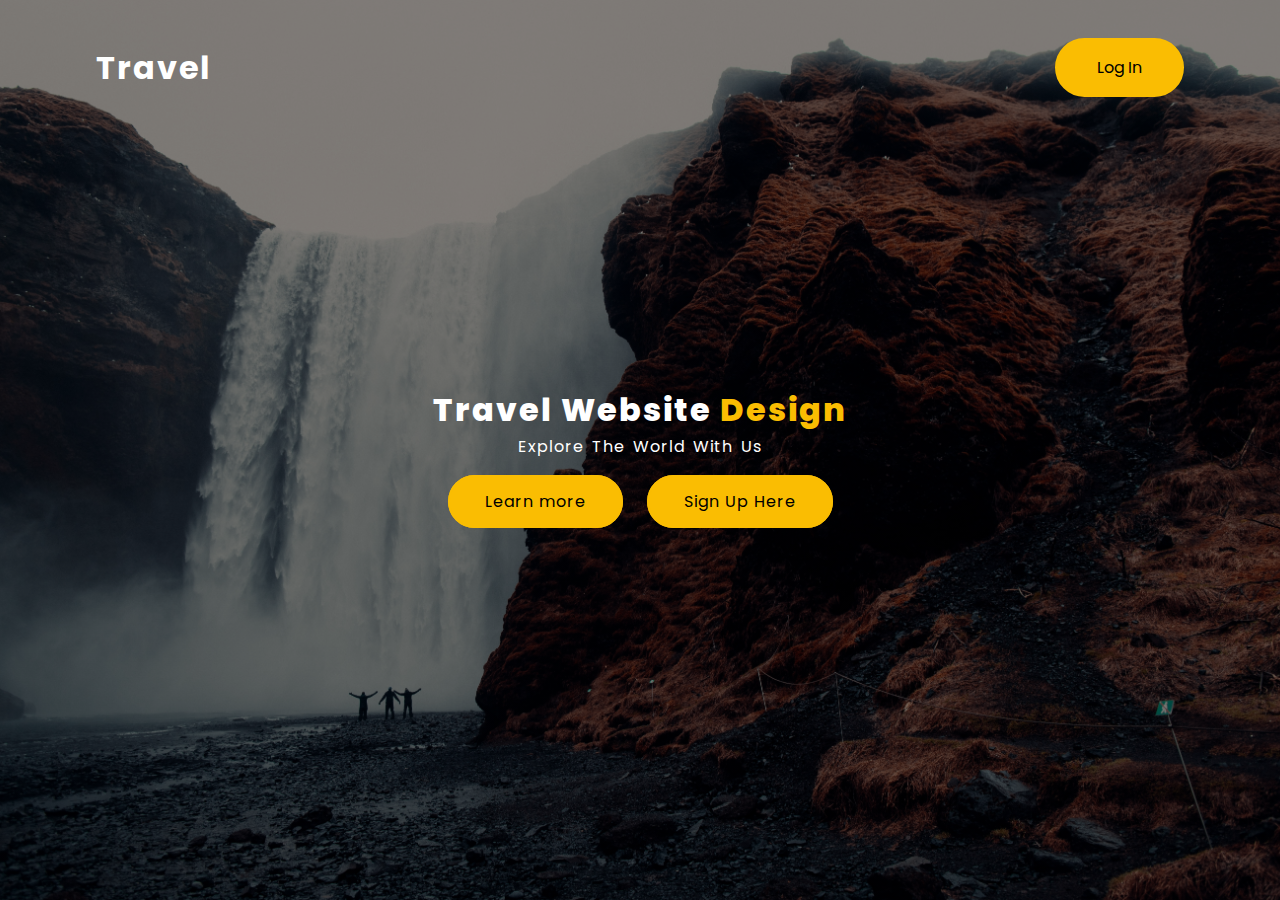
<file: index.html>
<!DOCTYPE html>
<html lang="en">
<head>
    <meta charset="UTF-8">
    <meta http-equiv="X-UA-Compatible" content="IE=edge">
    <meta name="viewport" content="width=device-width, initial-scale=1.0">
    <title>TRAVEL WEBSITE</title>
    <link rel="stylesheet" type="text/css" href="style.css">
    <link rel="preconnect" href="https://fonts.googleapis.com">
<link rel="preconnect" href="https://fonts.gstatic.com" crossorigin>
<link href="https://fonts.googleapis.com/css2?family=Poppins:ital,wght@0,100;0,200;0,300;0,400;0,500;0,600;0,700;0,
800;0,900;1,100;1,200;1,300;1,400;1,500;1,600;1,700;1,800;1,900&display=swap" rel="stylesheet">
</head>
<body>
    <header>
        <div class="nav">
            <h2 class="logo"><span>Travel</span></h2>
            <a href="loginpage.html" class="btn">Log In</a>
        </div>
        <div class="main">
            <div class="text">
                <h1><span>Travel Website</span> Design</h1>
                <p>Explore the world with us</p>
                <div class="active">
                    <a href="#" class="btnone">Learn more</a>
                    <a href="siguppage.html" class="btntwo">Sign Up Here</a>
                </div>
            </div>
        </div>
    </header>
</body>
</html>
</file>
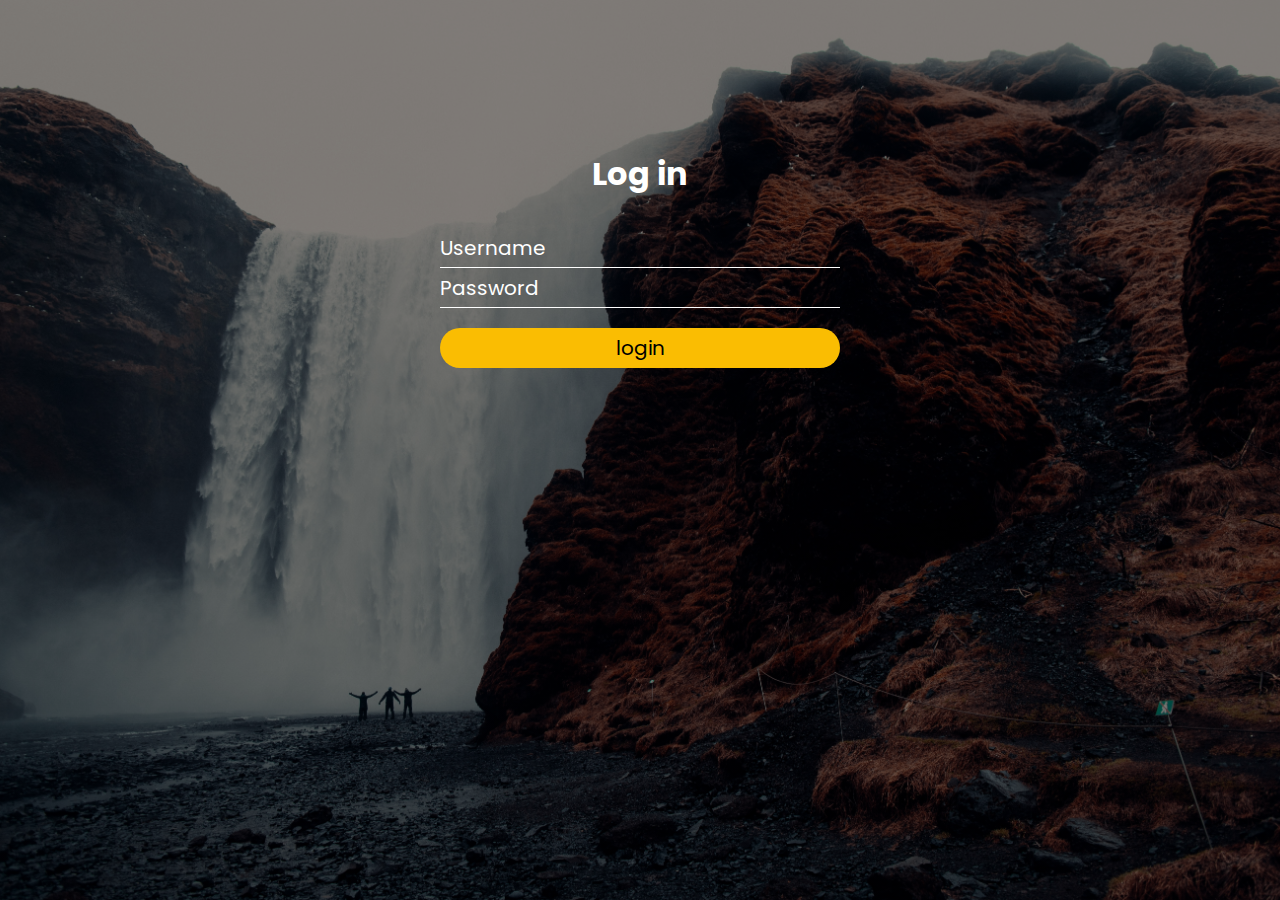
<file: loginpage.html>
<!DOCTYPE html>
<html lang="en">
<head>
    <meta charset="UTF-8">
    <meta http-equiv="X-UA-Compatible" content="IE=edge">
    <meta name="viewport" content="width=device-width, initial-scale=1.0">
    <title>TRAVEL WEBSITE</title>
    <link rel="stylesheet" type="text/css" href="style.css">
    <link rel="preconnect" href="https://fonts.googleapis.com">
<link rel="preconnect" href="https://fonts.gstatic.com" crossorigin>
<link href="https://fonts.googleapis.com/css2?family=Poppins:ital,wght@0,100;0,200;0,300;0,400;0,500;0,600;0,700;0,800;0,900;1,100;1,200;
1,300;1,400;1,500;1,600;1,700;1,800;1,900&display=swap" rel="stylesheet">

</head>
<body>
   <header>
       <form>
           <h1>Log in</h1>
           <input type="text" name="" placeholder="Username">
           <input type="password" name="" placeholder="Password">
           <button type="submit">login</button>
       </form>
   </header> 
</body>
</html>
</file>
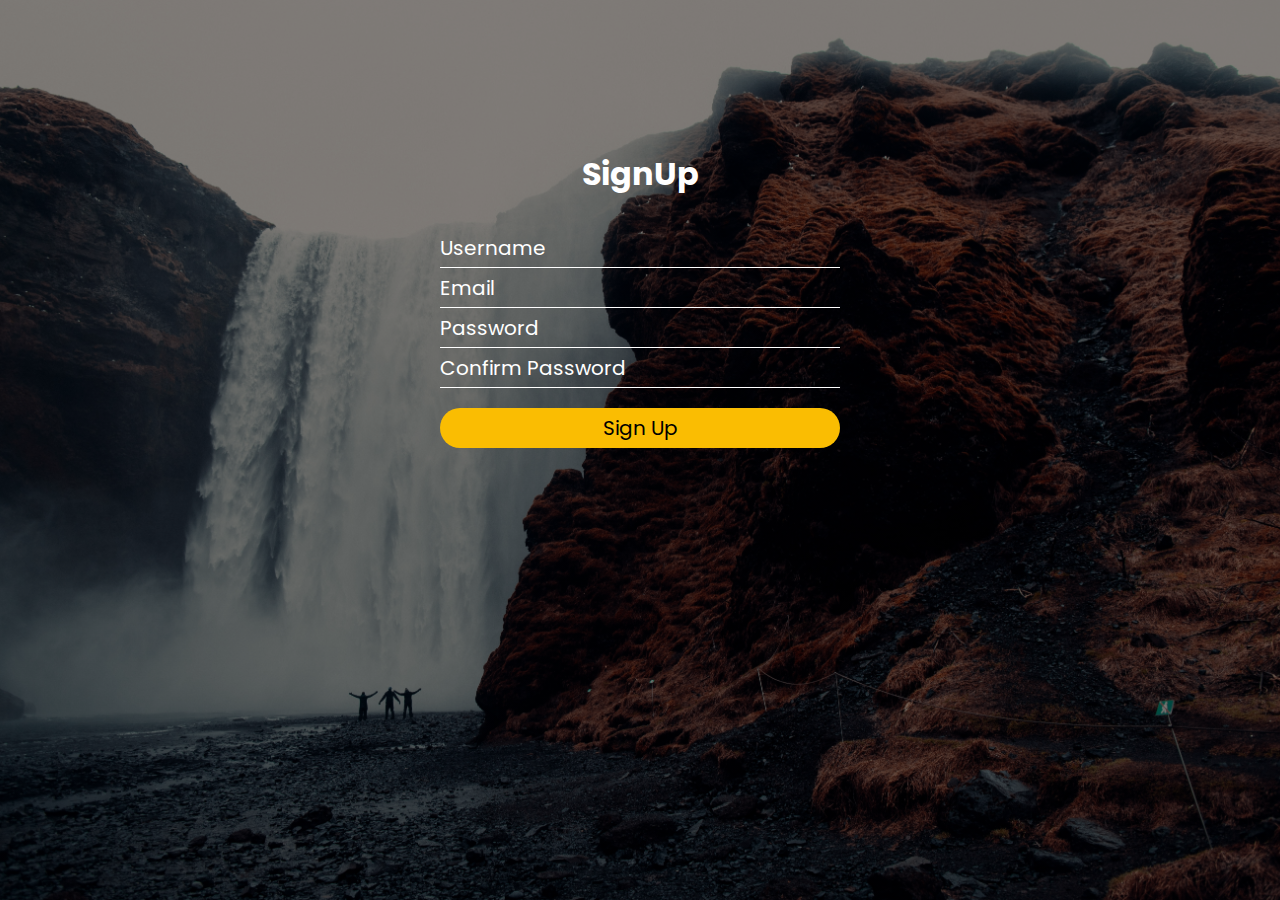
<file: siguppage.html>
<!DOCTYPE html>
<html lang="en">
<head>
    <meta charset="UTF-8">
    <meta http-equiv="X-UA-Compatible" content="IE=edge">
    <meta name="viewport" content="width=device-width, initial-scale=1.0">
    <title>TRAVEL WEBSITE</title>
    <link rel="stylesheet" type="text/css" href="style.css">
    <link rel="preconnect" href="https://fonts.googleapis.com">
<link rel="preconnect" href="https://fonts.gstatic.com" crossorigin>
<link href="https://fonts.googleapis.com/css2?family=Poppins:ital,wght@0,100;0,200;0,300;0,400;0,500;0,600;0,700;0,800;0,900;1,100;1,200;1,300;1,
400;1,500;1,600;1,700;1,800;1,900&display=swap" rel="stylesheet">

</head>
<body>
   <header>
       <form>
           <h1>SignUp</h1>
           <input type="text" name="" placeholder="Username">
           <input type="email" name="" placeholder="Email">
           <input type="password" name="" placeholder="Password">
           <input type="password" name="" placeholder="Confirm Password">
           <button type="submit">Sign Up</button>
       </form>
   </header> 
</body>
</html>
</file>
<file: style.css>
*{
    padding: 0;
    margin: 0;
    font-family: 'Poppins', sans-serif;
    box-sizing: border-box;
}
header{
    height: 100vh;
    width: 100%;
    background-image: linear-gradient(rgba(0,0,0,0.5),rgba(0,0,0,0.5)),url(background.jpg);
    background-position: center;
    background-size: cover;
    position: relative;
}

.logo{
    color: #fabd02;
    font-size: 32px;
    font-weight: 700;
    letter-spacing: 2px;
}
span{
    color:white;
}
.btn{
    text-transform: capitalize;
    border: 2px solid #fabd02;
    color: #000;
    text-decoration: none;
    background-color:#fabd02;
    padding: 15px 40px;
    font-size: 14x;
    border-radius: 30px;
}
.btn:hover{
    border: 2px solid #fabd02;
    color: #fabd02;
    background-color: #ffffff;
    transition: 0.5s;
    cursor: pointer;
}
.nav{
    width:85%;
    height: 15%;
    margin: auto;
    display: flex;
    align-items: center;
    justify-content: space-between;
}
.main{
    position: absolute;
    top:50%;
    left:50%;
    transform: translate(-50%, -50%);
    text-align: center;
}
.text h1{
    color: #fabd02;
    font-weight: 800;
    font-size: 60x;
    letter-spacing: 2px;
}
.text p{
    color: #ffffff;
    text-transform: capitalize;
    font-size: 18x;
    margin-bottom: 30px;
    word-spacing: 3px;
    letter-spacing: 1px;
}
.btnone{
    margin: 0px 10px;
    border: 2px solid #fabd02;
    padding: 13px 35px;
    letter-spacing: 1px;
    color: #000;
    border-radius: 30px;
    background-color: #fabd02;
    text-decoration: none;
}
.btnone:hover{
    border: 2px solid #fabd02;
    color: #fabd02;
    background-color: #ffffff;
    transition: 0.5s;
    cursor: pointer;
}
.btntwo{
    margin: 0px 10px;
    border: 2px solid #fabd02;
    padding: 13px 35px;
    letter-spacing: 1px;
    color: #000;
    border-radius: 30px;
    background-color: #fabd02;
    text-decoration: none;
}
.btntwo:hover{
    border: 2px solid #fabd02;
    color: #fabd02;
    background-color: #ffffff;
    transition: 0.5s;
    cursor: pointer;
}
body{
    display: flex;
    align-items: center;
    flex-direction: column;
    height: 100vh;
}
form{
    margin-top: 150px;
    text-align: center;  
}
input{
    display: block;
    width: 400px;
    height: 40px;
    margin: auto;
    border: none;
    outline: none;
    color:#ffffff;
    font-size: 20px;
    border-bottom: 1px solid rgb(255, 255, 255);
    background:transparent;
}
button{
    width: 400px;
    height: 40px;
    font-size: 20px;
    background-color: #fabd02;
    border: none;
    color: rgb(0, 0, 0);
    margin-top: 20px;
    border-radius: 30px;
}
button:hover{
    border: 2px solid #fabd02;
    color: #fabd02;
    background-color: #ffffff;
    transition: 0.5s;
    cursor: pointer;
}
form h1{
    margin-bottom: 30px;
    color: white;
}
::placeholder{
    color:rgb(255, 255, 255);
}
</file>
